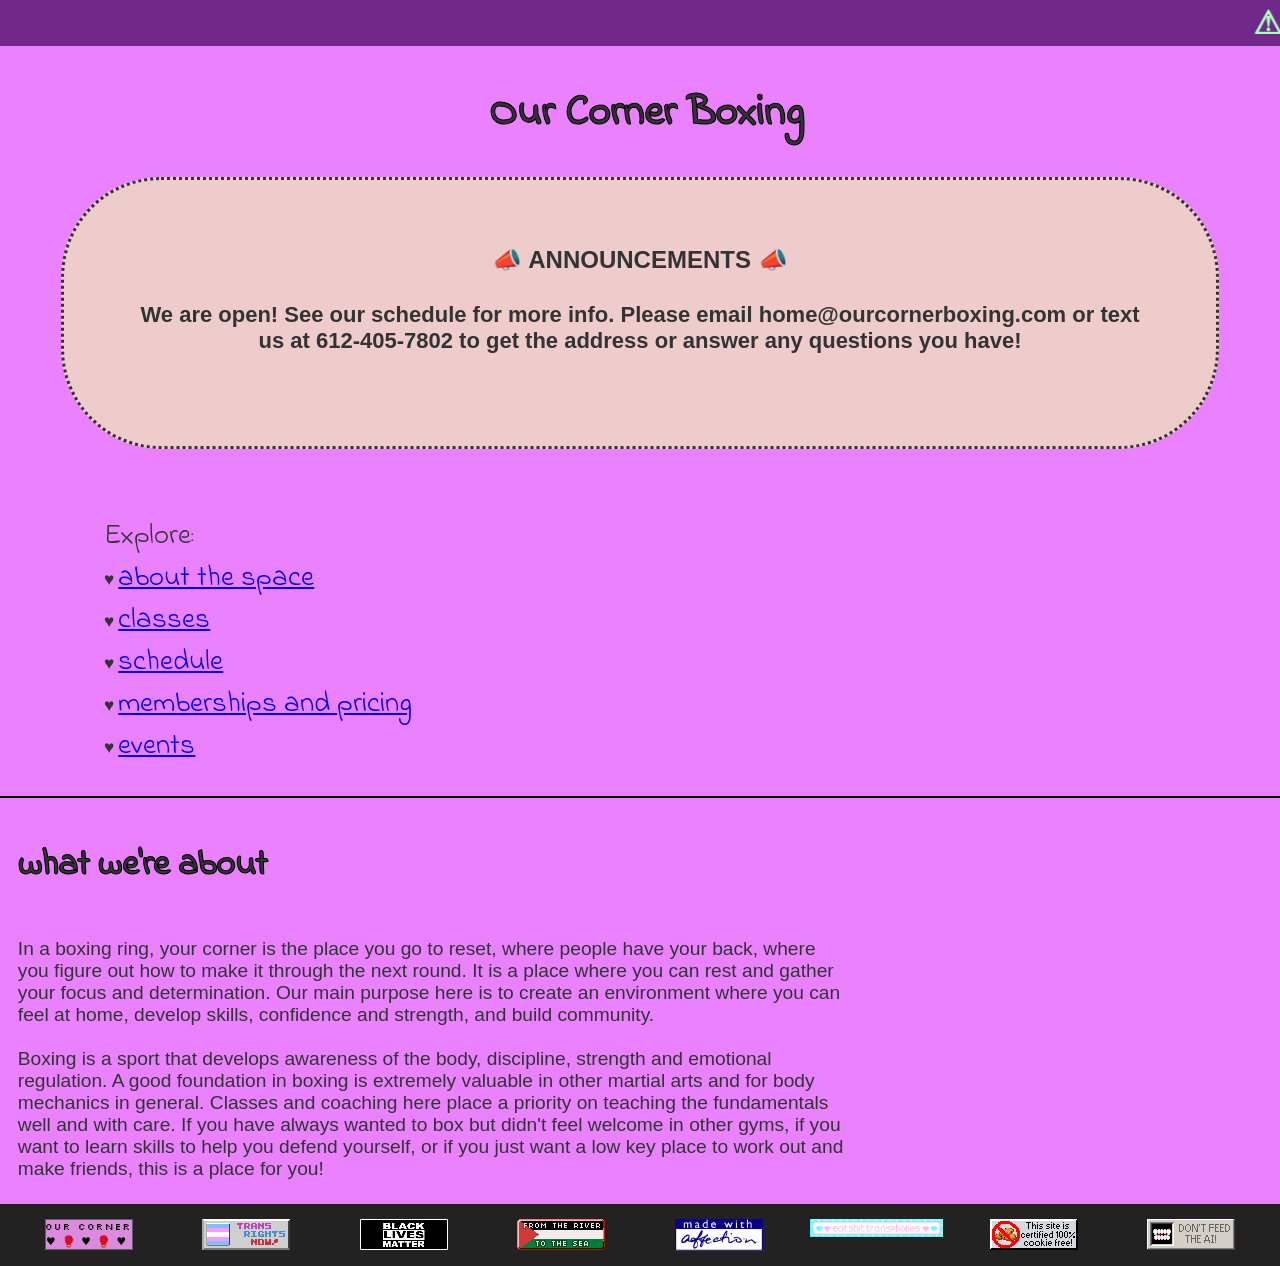
<file: index.html>
<!DOCTYPE html>
	<html lang="en">
	<head>
		<meta charset="UTF-8">
		<meta name="viewport"
		content="width=device-width,
		initial-scale=1.0">
		<title>Our Corner Boxing</title>
		<link rel="preconnect" href="https://fonts.googleapis.com">
		<link rel="preconnect" href="https://fonts.gstatic.com" crossorigin>
		<link href="https://fonts.googleapis.com/css2?family=Indie+Flower&display=swap" rel="stylesheet">
		<link rel="stylesheet"
		href="style.css">
		</head>
	<body>
		<marquee behavior="scroll" direction="left"><b>⚠ WEBSITE UNDER CONSTRUCTION, CHECK BACK LATER FOR MORE! ⚠</b></marquee>
		<h1>Our Corner Boxing</h1>
		<div class="announcements-box">
		<h2>📣 ANNOUNCEMENTS 📣<br></br><p class="announcement-text">We are open! See our schedule for more info. Please email home@ourcornerboxing.com or text us at 612-405-7802 to get the address or answer any questions you have!
		<br></br></p></h2></div><br></br>

		<ul class="hearts">Explore:<li><a href="about.html">about the space</a></li>
		<li><a href="classes.html">classes</a></li>
		<li><a href="schedule.html">schedule</a></li>
		<li><a href="memberships.html">memberships and pricing</a></li>
		<li><a href="events.html">events</a></li>
		</ul>
		<hr color="black">
		<h3><b>what we're about</b></h3>
		<p>In a boxing ring, your corner is the place you go to reset, where people have your back, where you figure out how to make it through the next round. It is a place where you can rest and gather your focus and determination. Our main purpose here is to create an environment where you can feel at home, develop skills, confidence and strength, and build community. 
		<br></br>
		Boxing is a sport that develops awareness of the body, discipline, strength and emotional regulation. A good foundation in boxing is extremely valuable in other martial arts and for body mechanics in general. Classes and coaching here place a priority on teaching the fundamentals well and with care. If you have always wanted to box but didn't feel welcome in other gyms, if you want to learn skills to help you defend yourself, or if you just want a low key place to work out and make friends, this is a place for you!
		</p>
	<footer>
	<div class="row">
 	<div class="column">
   <a href="https://ourcornerboxing.com"><img src="images/buttons/ourbutton.png" alt=""></a>
   </div>
    <div class="column">
     <img src="images/buttons/transrights.gif" alt="">
  </div>
  <div class="column">
   <img src="images/buttons/blm.png" alt="">
   </div>
  <div class="column">
    <img src="images/buttons/freepalestine.gif" alt="">
  </div>
    <div class="column">
      <img src="images/buttons/made-w-affection.png" alt="">
  </div>
     <div class="column">
   <img src="images/buttons/eatshittransphobes.gif" alt="">
   </div>
   <div class="column">
   <img src="images/buttons/nocookie.gif" alt="">
   </div>
   <div class="column">
    <img src="images/buttons/dontfeedai.gif" alt="">
  </div>

  <!-- new buttons: 
  <div class="column">
   <img src="images/buttons/" alt="">
   </div>
    -->
    
</div>	
	</footer>
</body>
</html>
</file>
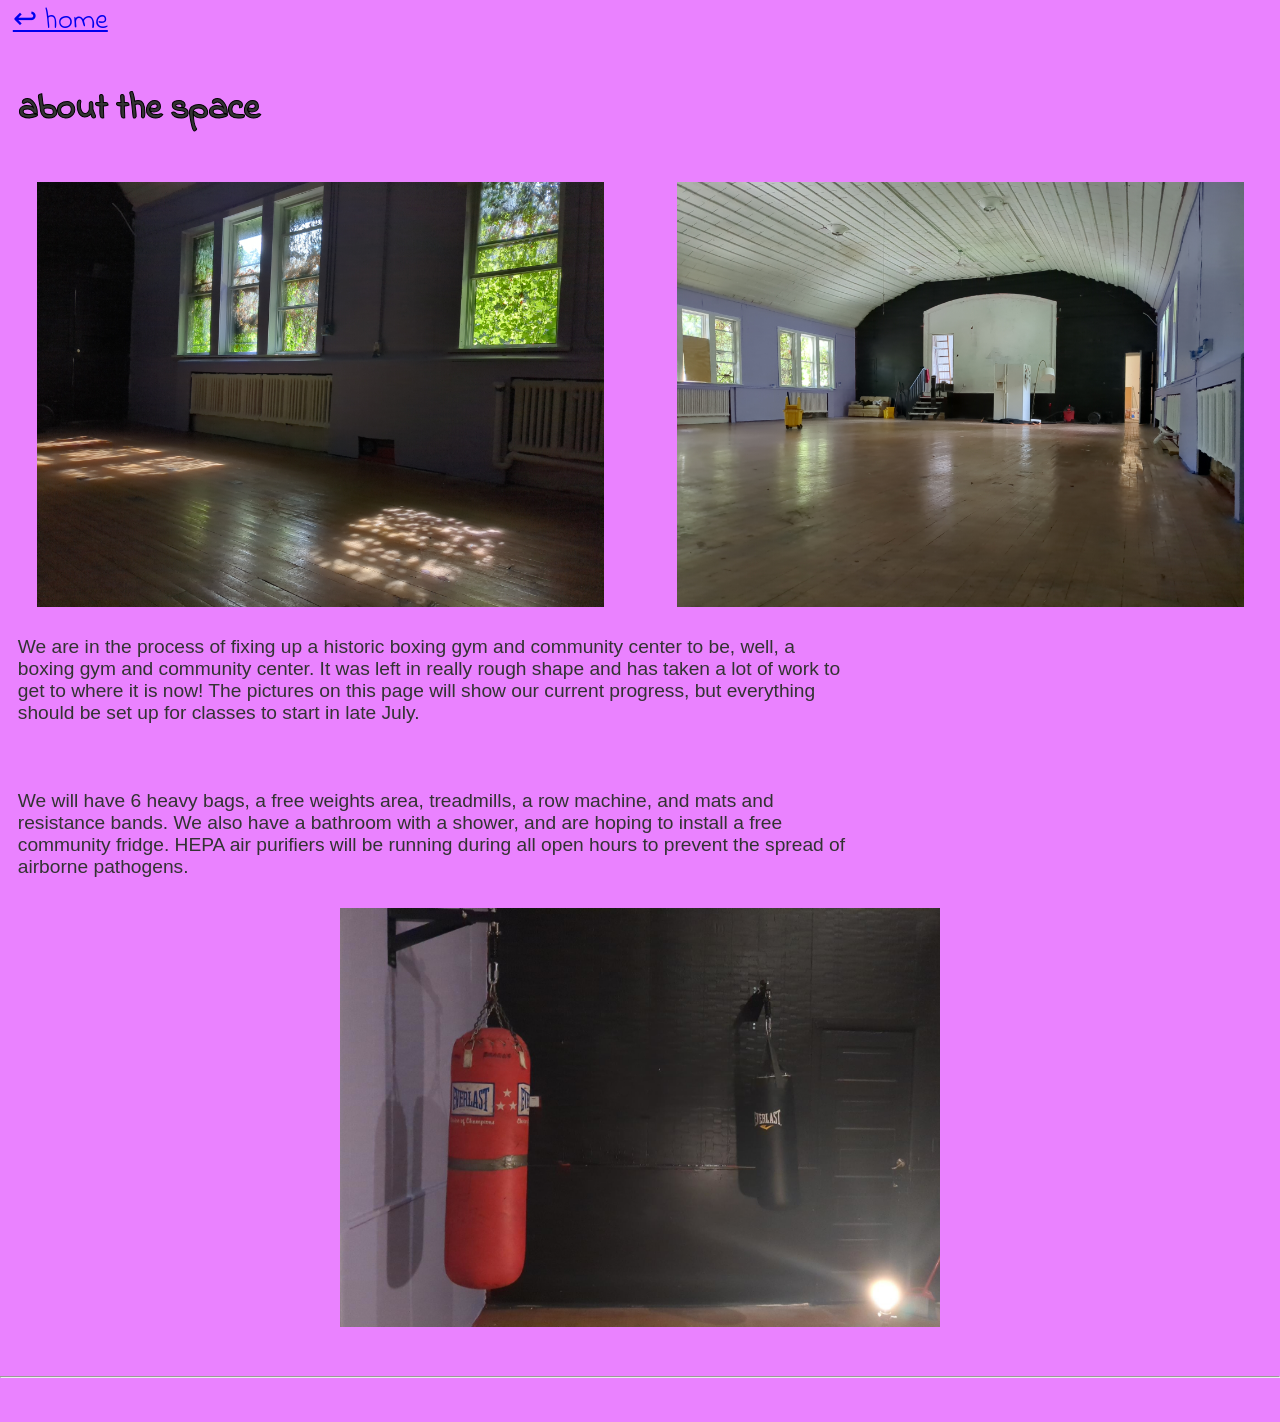
<file: about.html>
<!DOCTYPE html>
	<html lang="en">
	<head>
		<meta charset="UTF-8">
		<meta name="viewport"
		content="width=device-width,
		initial-scale=1.0">
		<title>About the Space</title>
		<link rel="preconnect" href="https://fonts.googleapis.com">
		<link rel="preconnect" href="https://fonts.gstatic.com" crossorigin>
		<link href="https://fonts.googleapis.com/css2?family=Indie+Flower&display=swap" rel="stylesheet">
		<link rel="stylesheet" href="style.css">
	</head>
	<body>
		<div class="return"><a href="index.html">↩ home</a></div>
		<h3>about the space</h3>
		<div class="row">
 			<div class="column">
 	   		<img src="images/about-1.jpg" alt="">
   			</div>
   			<div class="column">
			<img src="images/about-2.jpg" alt="">
   			</div>
   		</div>	
		<p>We are in the process of fixing up a historic boxing gym and community center to be, well, a boxing gym and community center. It was left in really rough shape and has taken a lot of work to get to where it is now! The pictures on this page will show our current progress, but everything should be set up for classes to start in late July.
		<br></br>
		<br></br>
		We will have 6 heavy bags, a free weights area, treadmills, a row machine, and mats and resistance bands. We also have a bathroom with a shower, and are hoping to install a free community fridge. HEPA air purifiers will be running during all open hours to prevent the spread of airborne pathogens.
		</p>	
		<div class="row">
 			<div class="column">
 	   		<img src="images/bags-edit.jpg" alt="">
   			</div>
   		</div>
   		<br></br>
   		<hr>
   		<br></br>
   		</body>
   		</html>
</file>
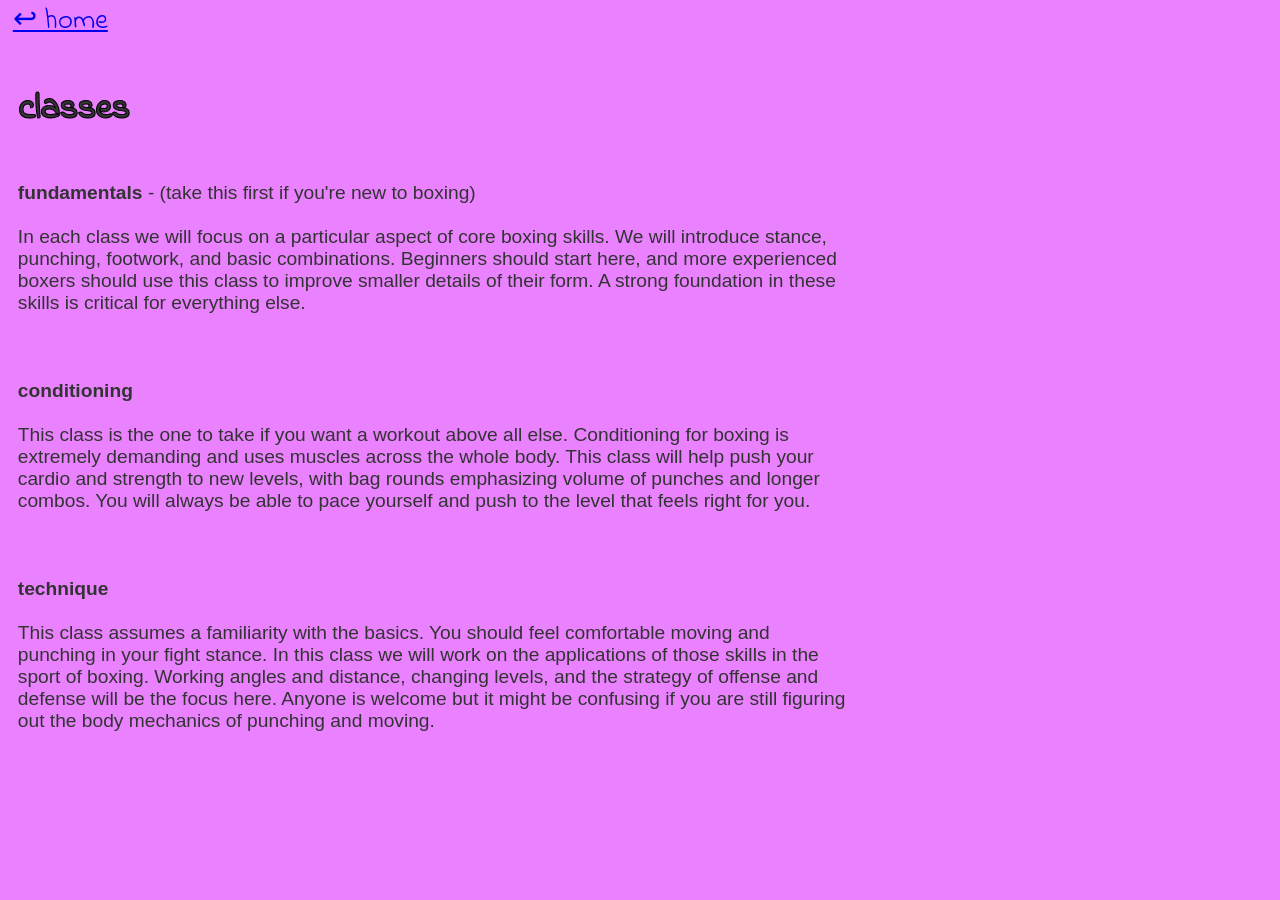
<file: classes.html>
<!DOCTYPE html>
	<html lang="en">
	<head>
		<meta charset="UTF-8">
		<meta name="viewport"
		content="width=device-width,
		initial-scale=1.0">
		<title>Classes</title>
		<link rel="preconnect" href="https://fonts.googleapis.com">
		<link rel="preconnect" href="https://fonts.gstatic.com" crossorigin>
		<link href="https://fonts.googleapis.com/css2?family=Indie+Flower&display=swap" rel="stylesheet">
		<link rel="stylesheet" href="style.css">
	</head>
	<body>
		<div class="return"><a href="index.html">↩ home</a></div>
		<h3>classes</h3>
		<p><b>fundamentals</b> - (take this first if you're new to boxing)
		<br></br>
		In each class we will focus on a particular aspect of core boxing skills. We will introduce stance, punching, footwork, and basic combinations. Beginners should start here, and more experienced boxers should use this class to improve smaller details of their form. A strong foundation in these skills is critical for everything else.
		<br></br>
		<br></br>
		<b>conditioning</b>
		<br></br>
		This class is the one to take if you want a workout above all else. Conditioning for boxing is extremely demanding and uses muscles across the whole body. This class will help push your cardio and strength to new levels, with bag rounds emphasizing volume of punches and longer combos. You will always be able to pace yourself and push to the level that feels right for you.
		<br></br>
		<br></br>
		<b>technique</b>
		<br></br>
		This class assumes a familiarity with the basics. You should feel comfortable moving and punching in your fight stance. In this class we will work on the applications of those skills in the sport of boxing. Working angles and distance, changing levels, and the strategy of offense and defense will be the focus here. Anyone is welcome but it might be confusing if you are still figuring out the body mechanics of punching and moving.
		</p>	
		</body>
		</html>
</file>
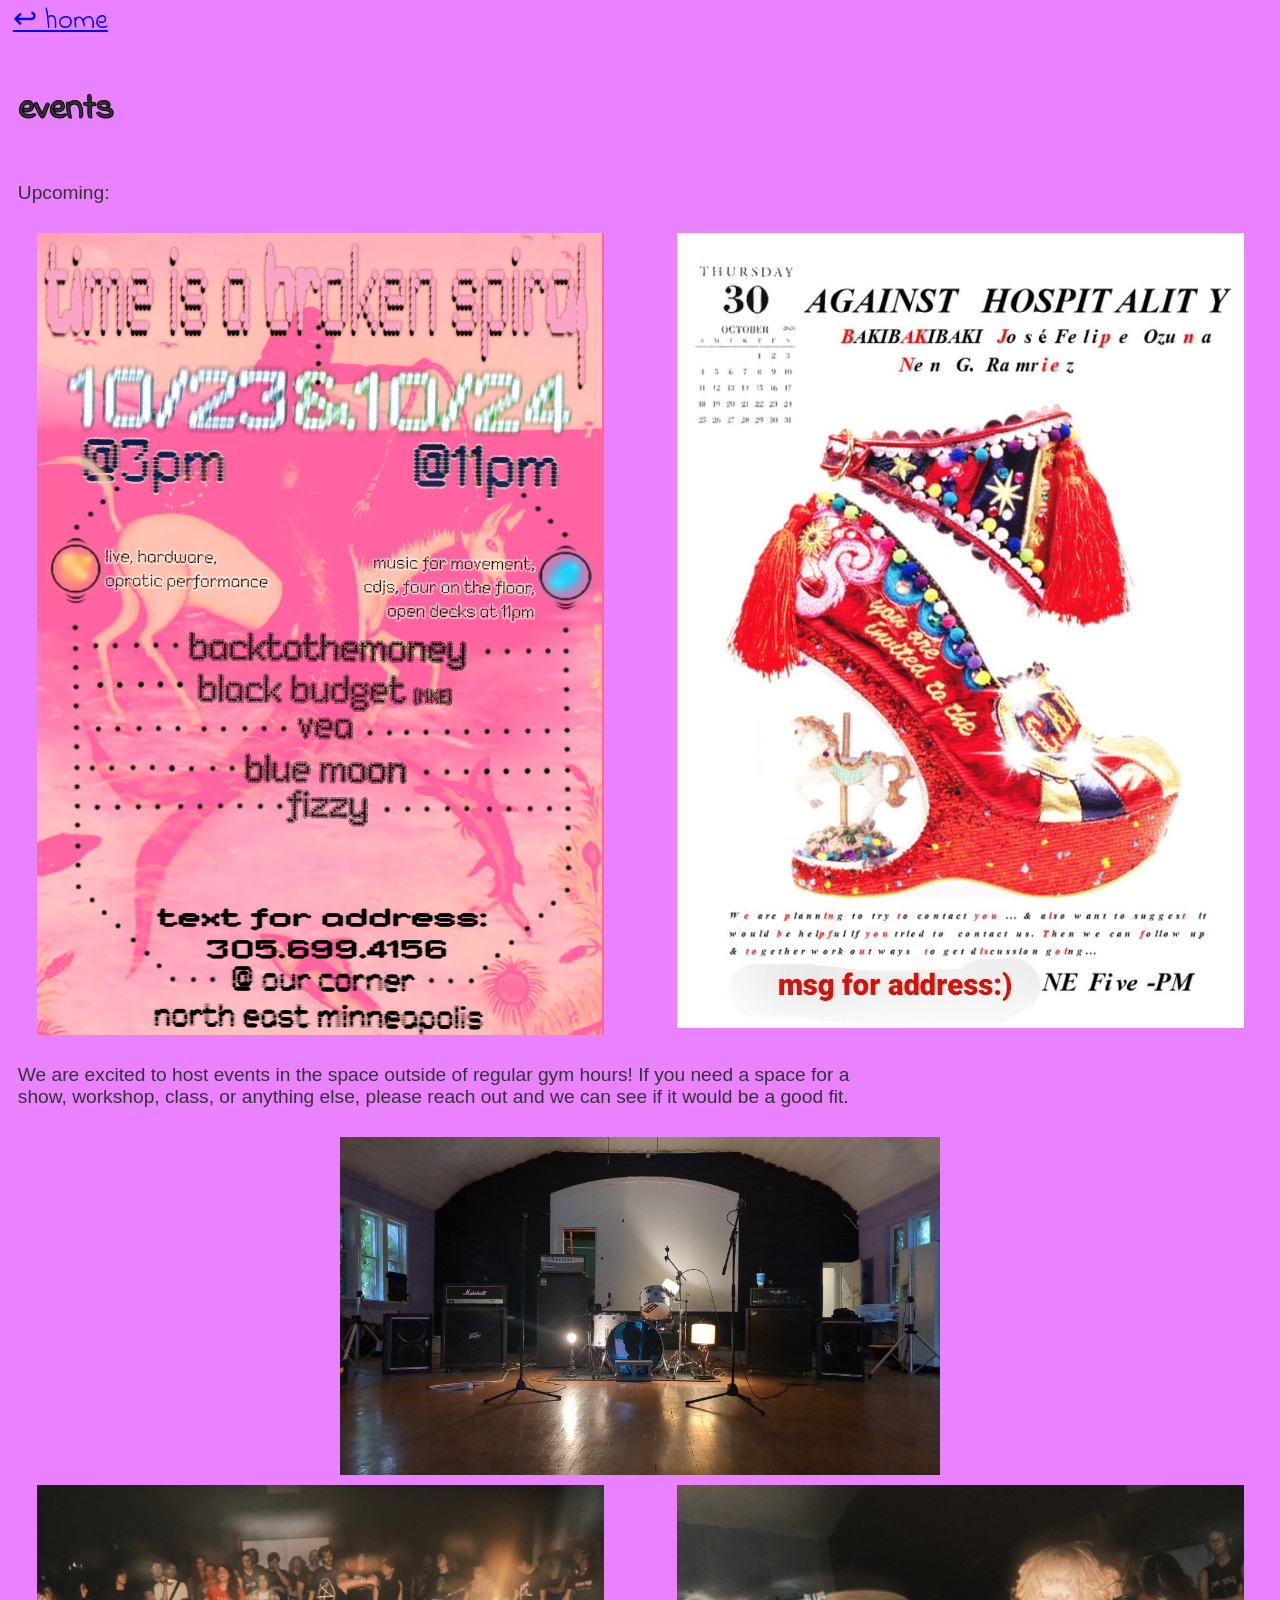
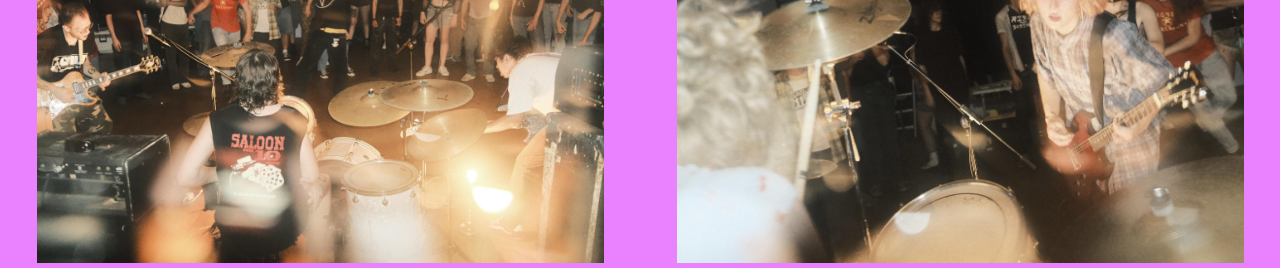
<file: events.html>
<!DOCTYPE html>
	<html lang="en">
	<head>
		<meta charset="UTF-8">
		<meta name="viewport"
		content="width=device-width,
		initial-scale=1.0">
		<title>Events</title>
		<link rel="preconnect" href="https://fonts.googleapis.com">
		<link rel="preconnect" href="https://fonts.gstatic.com" crossorigin>
		<link href="https://fonts.googleapis.com/css2?family=Indie+Flower&display=swap" rel="stylesheet">
		<link rel="stylesheet" href="style.css">
	</head>
	<body>
		<div class="return"><a href="index.html">↩ home</a></div>
		<h3>events</h3>
		<p>Upcoming:</p>
		<div class="row">
 			<div class="column">
 	   		<img src="images/events-6.png" alt="">
   			</div>
   			<div class="column">
			<img src="images/events-8.jpg" alt="">
   			</div>
   		</div>	
		<p>We are excited to host events in the space outside of regular gym hours! If you need a space for a show, workshop, class, or anything else, please reach out and we can see if it would be a good fit.</p>	
		<div class="row">
   			<div class="column">
			<img src="images/events-4.jpg" alt="">
   			</div>
   		</div>	
		<div class="row">
 			<div class="column">
 	   		<img src="images/events-1.jpg" alt="photo by Ryan Worthley, ig: @ryanisradd">
   			</div>
   			<div class="column">
			<img src="images/events-2.jpg" alt="photo by Ryan Worthley, ig: @ryanisradd">
   			</div>
   		</div>	
		</body>
		</html>
</file>
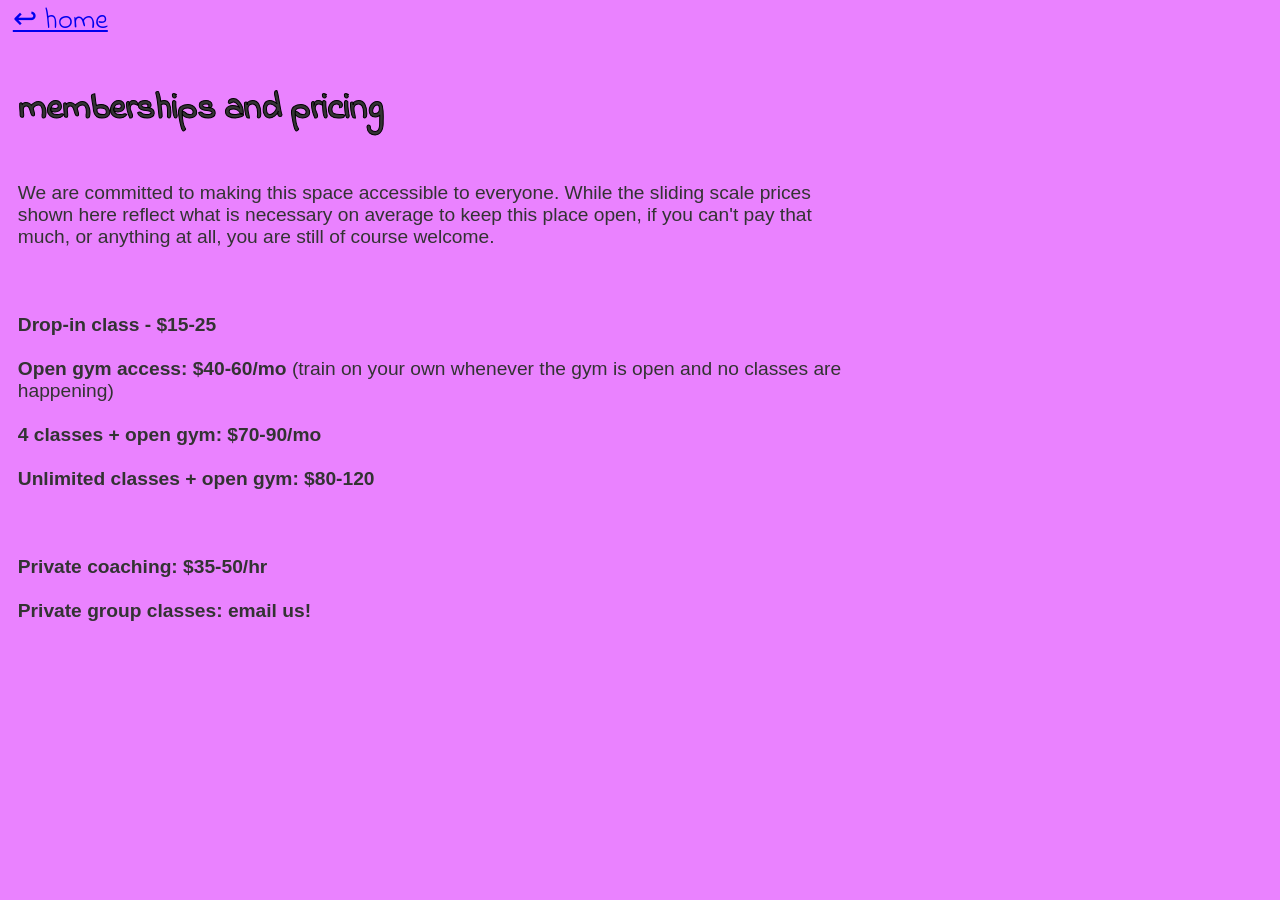
<file: memberships.html>
<!DOCTYPE html>
	<html lang="en">
	<head>
		<meta charset="UTF-8">
		<meta name="viewport"
		content="width=device-width,
		initial-scale=1.0">
		<title>Memberships and Pricing</title>
		<link rel="preconnect" href="https://fonts.googleapis.com">
		<link rel="preconnect" href="https://fonts.gstatic.com" crossorigin>
		<link href="https://fonts.googleapis.com/css2?family=Indie+Flower&display=swap" rel="stylesheet">
		<link rel="stylesheet" href="style.css">
	</head>
	<body>
		<div class="return"><a href="index.html">↩ home</a></div>
		<h3>memberships and pricing</h3>
		<p>We are committed to making this space accessible to everyone. While the sliding scale prices shown here reflect what is necessary on average to keep this place open, if you can't pay that much, or anything at all, you are still of course welcome.
		<br></br>		
		<br></br>
		<b>Drop-in class - $15-25</b>
		<br></br>
		<b>Open gym access: $40-60/mo</b>
	   (train on your own whenever the gym is open and no classes are happening)
		<br></br>
		<b>4 classes + open gym: $70-90/mo</b>
		<br></br>
		<b>Unlimited classes + open gym: $80-120</b>
		<br></br>
		<br></br>
		<b>Private coaching: $35-50/hr</b>
		<br></br>
		<b>Private group classes: email us!</b>				
		</p>
		
	</body>
	</html>
</file>
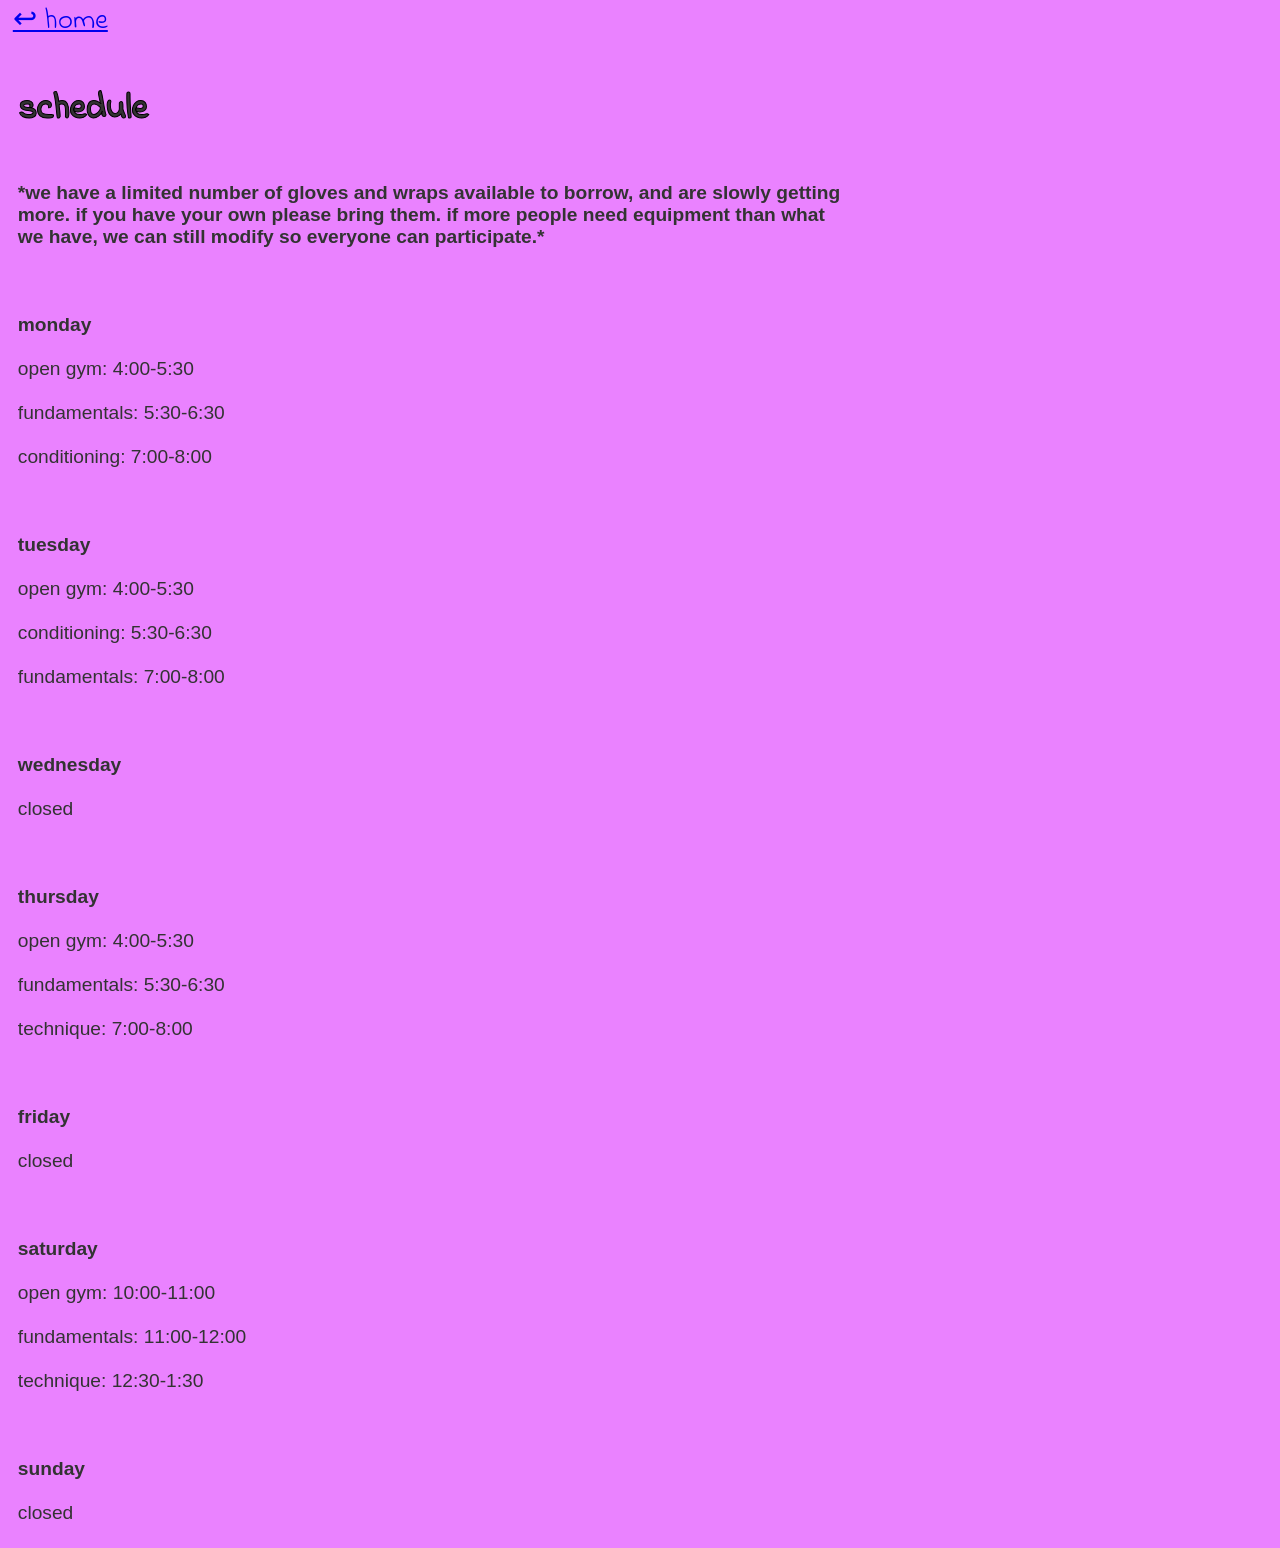
<file: schedule.html>
<!DOCTYPE html>
	<html lang="en">
	<head>
		<meta charset="UTF-8">
		<meta name="viewport"
		content="width=device-width,
		initial-scale=1.0">
		<title>Schedule</title>
		<link rel="preconnect" href="https://fonts.googleapis.com">
		<link rel="preconnect" href="https://fonts.gstatic.com" crossorigin>
		<link href="https://fonts.googleapis.com/css2?family=Indie+Flower&display=swap" rel="stylesheet">
		<link rel="stylesheet" href="style.css">
	</head>
	<body>
		<div class="return"><a href="index.html">↩ home</a></div>
		<h3>schedule</h3>
		<p><b>*we have a limited number of gloves and wraps available to borrow, and are slowly getting more. if you have your own please bring them. if more people need equipment than what we have, we can still modify so everyone can participate.*</b>
		<br></br>
		<br></br>
		<b>monday</b> <br></br>
		open gym: 4:00-5:30
		<br></br>
		fundamentals: 5:30-6:30
		<br></br>
		conditioning: 7:00-8:00
		<br></br>
		<br></br>
		
		<b>tuesday</b> <br></br>
		open gym: 4:00-5:30
		<br></br>
		conditioning: 5:30-6:30
		<br></br>
		fundamentals: 7:00-8:00
		<br></br>
		<br></br>
		
		<b>wednesday</b> <br></br>
		closed
		<br></br>
		<br></br>
		
		<b>thursday</b> <br></br>
		open gym: 4:00-5:30
		<br></br>
		fundamentals: 5:30-6:30
		<br></br>
		technique: 7:00-8:00
		<br></br>
		<br></br>
		
		<b>friday</b> <br></br>
		closed
		<br></br>
		<br></br>
		
		<b>saturday</b> <br></br>
		open gym: 10:00-11:00
		<br></br>
		fundamentals: 11:00-12:00
		<br></br>
		technique: 12:30-1:30
		<br></br>
		<br></br>
		
		<b>sunday</b> <br></br>
		closed
		</p>

	</body>
	</html>
</file>
<file: style.css>
body {
	margin: 0;
	font-family: Arial, sans-serif;
	color: #333;
	background-color: #ea82ff;
	/* 
	background-image: url('images/background.jpg'); 
	background-size: cover;
	background-attachment: fixed;
	min-height: 100vh;
	*/
	}
marquee {
	font-size: clamp(10px, 5vw, 32px);
	color: #aaffba;
	padding: 4px;
	text-align: center;
	font-family: 'Verdana', sans-serif; /* find a better one, scroll or flash */
	background-color: #712989;
	overflow: hidden;
	white-space: nowrap;
	}
h1 {
	font-size: clamp(20px, 10vw, 42px);
	font-family: 'Indie Flower', cursive;
	-webkit-text-stroke: 1px black;
	padding: 5px;
	text-align: center;
	margin-left: 1%;
	}
	
h2 {  
	font-size: clamp(16px, 4vw, 24px);
	padding: 4%;
	text-align: center;
	margin-left: 0%;
	margin-right: 0%;
	}

.announcements-box {
	background-color: #eecccc;
	border: dotted;
	border-radius: clamp(40px, 10vw, 100px);
	margin: 1px auto;
	max-width: 90%;
	}	

.announcement-text {
	style: none;
	font-size: clamp(14px, 3vw, 22px);
	text-align: center;
	margin: 0;
	padding: 0;
	vertical-align: middle;
	max-width: 95%;
	display: inline-block;
	}
.return {
	text-align: left;
	font-family: 'Indie Flower', cursive;
	font-size: 180%;
	padding-left: 1%;
	}
ul.hearts {
	list-style: none;
	font-family: 'Indie Flower', cursive;
	text-align: left;
	margin-left: 5%;
	font-size: 180%;
	}
ul.hearts li::before {
	content: "♥ ";
	color: "black";
	font-size: 60%;
	}
h3, h4, h5 {
	font-size: clamp(4px, 8vw, 36px);
	font-family: 'Indie Flower', sans-serif;
	-webkit-text-stroke: 1px black;
	padding: 5px;
	text-align: left;
	margin-left: 1%;
	}
p {
	font-size: clamp(4px, 2vw, 16px);
	text-align: left;
	margin-left: 1%;
	margin-right: 1%;
	padding: 5px;
	font-size: 120%;
	font-family: 'Verdana', sans-serif;
	max-width: 65%;
	}
img {
	max-width: min(90%, 600px);
	height: auto;
	display: block;
	margin: 0 auto;
	}
footer {
	text-align: center;
	padding: 10px;
	background: #222;
	color: white;
	}
f1 {
	display: inline-block;
	}
.row {
  display: flex;
}

.column {
  flex: 33.33%;
  padding: 5px;
}
</file>
